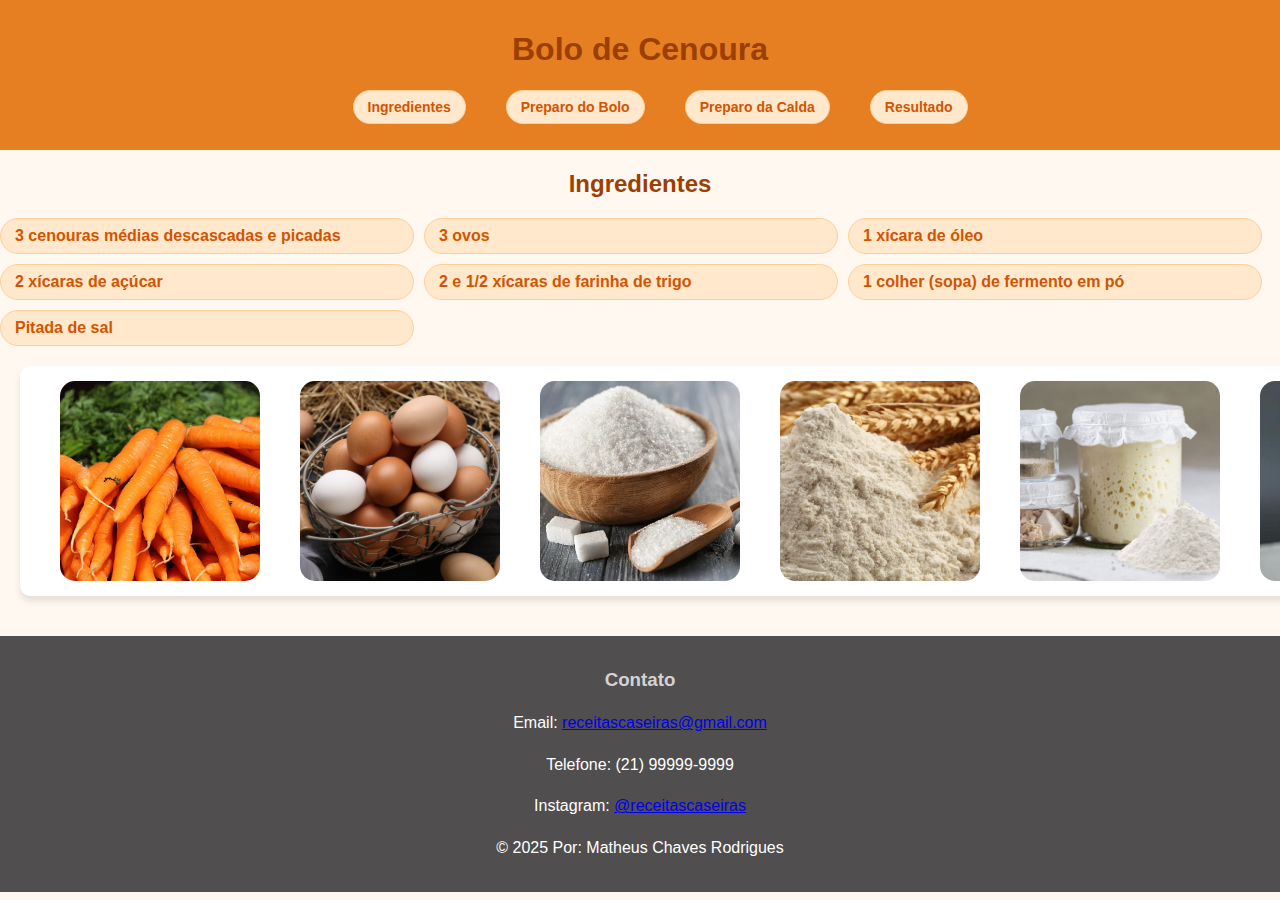
<file: index.html>
<!DOCTYPE html>
<html lang="pt-br">
<head>
  <meta charset="UTF-8">
  <title>Ingredientes - Bolo de Cenoura</title>
  <link rel="stylesheet" href="style.css">
</head>
<body>
<header>
  <h1>Bolo de Cenoura</h1>
  <nav>
    <ul class="pesquisa">
      <a href="index.html">Ingredientes</a>
      <a href="pag2.html">Preparo do Bolo</a>
      <a href="pag3.html">Preparo da Calda</a>
      <a href="pag4.html">Resultado</a></li>
    </ul>
  </nav>
</header>

<main>
  <article>
    <h2>Ingredientes</h2>
    <section>
      <ul class="ingredientes">
        <li>3 cenouras médias descascadas e picadas</li>
        <li>3 ovos</li>
        <li>1 xícara de óleo</li>
        <li>2 xícaras de açúcar</li>
        <li>2 e 1/2 xícaras de farinha de trigo</li>
        <li>1 colher (sopa) de fermento em pó</li>
        <li>Pitada de sal </li>
      </ul>
<div class="card">
    <div class="fotos">
        <img src="fotos/cenoura.jpg" alt="Foto 2">
        <img src="fotos/ovos.jpg" alt="Foto 3">
        <img src="fotos/acucar.webp" alt="Foto 3">
        <img src="fotos/farinha.jpg" alt="Foto 1">
        <img src="fotos/fermento.jpg" alt="Foto 2">
        <img src="fotos/sal.jpg" alt="Foto 3">
    </div>
</div>
  </article>
</main>

<footer>
    <h3>Contato</h3>
  <p>Email: <a href="mailto:receitascaseiras@gmail.com">receitascaseiras@gmail.com</a></p>
  <p>Telefone: (21) 99999-9999</p>
  <p>Instagram: <a href="https://instagram.com/receitascaseiras" target="_blank">@receitascaseiras</a></p>
  <p>© 2025 Por: Matheus Chaves Rodrigues</p>
</footer>
</body>
</html>
</file>
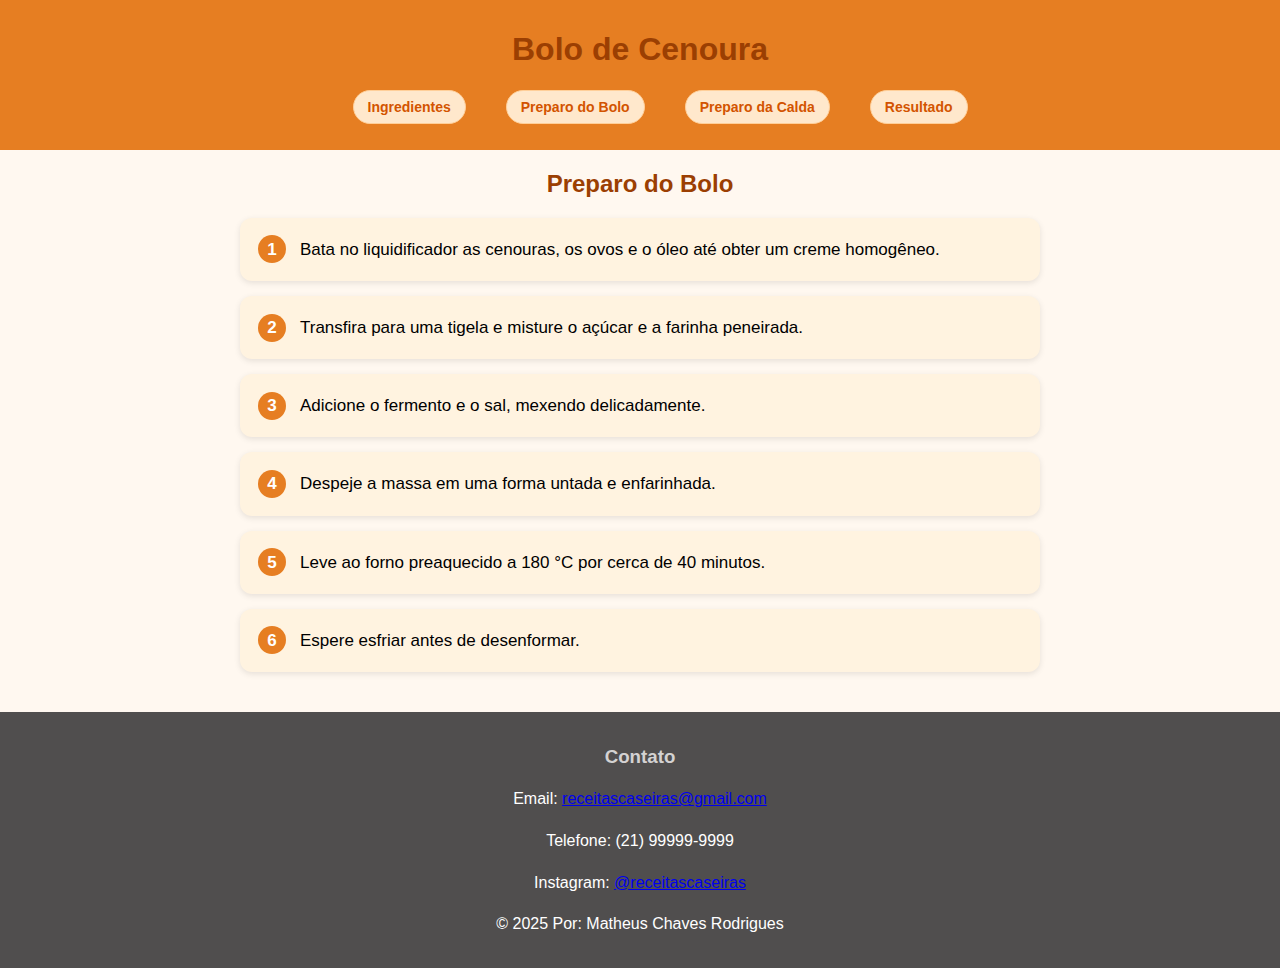
<file: pag2.html>
<!DOCTYPE html>
<html lang="pt-br">
<head>
  <meta charset="UTF-8">
  <title>Preparo do Bolo - Bolo de Cenoura</title>
  <link rel="stylesheet" href="style.css">
</head>
<body>
<header>
  <h1>Bolo de Cenoura</h1>
  <nav>
    <ul class="pesquisa">
      <a href="index.html">Ingredientes</a>
      <a href="pag2.html">Preparo do Bolo</a>
      <a href="pag3.html">Preparo da Calda</a>
      <a href="pag4.html">Resultado</a>
    </ul>
  </nav>
</header>

<main>
  <article class="preparo">
    <h2>Preparo do Bolo</h2>
    <section>
        <li>Bata no liquidificador as cenouras, os ovos e o óleo até obter um creme homogêneo.</li>
        <li>Transfira para uma tigela e misture o açúcar e a farinha peneirada. </li>
        <li>Adicione o fermento e o sal, mexendo delicadamente.</li>
        <li>Despeje a massa em uma forma untada e enfarinhada.</li>
        <li>Leve ao forno preaquecido a 180 °C por cerca de 40 minutos.</li>
        <li>Espere esfriar antes de desenformar.</li>
    </section>
  </article>
</main>

<footer>
  <h3>Contato</h3>
  <p>Email: <a href="mailto:receitascaseiras@gmail.com">receitascaseiras@gmail.com</a></p>
  <p>Telefone: (21) 99999-9999</p>
  <p>Instagram: <a href="https://instagram.com/receitascaseiras" target="_blank">@receitascaseiras</a></p>
  <p>© 2025 Por: Matheus Chaves Rodrigues</p>
</footer>

</body>
</html>
</file>
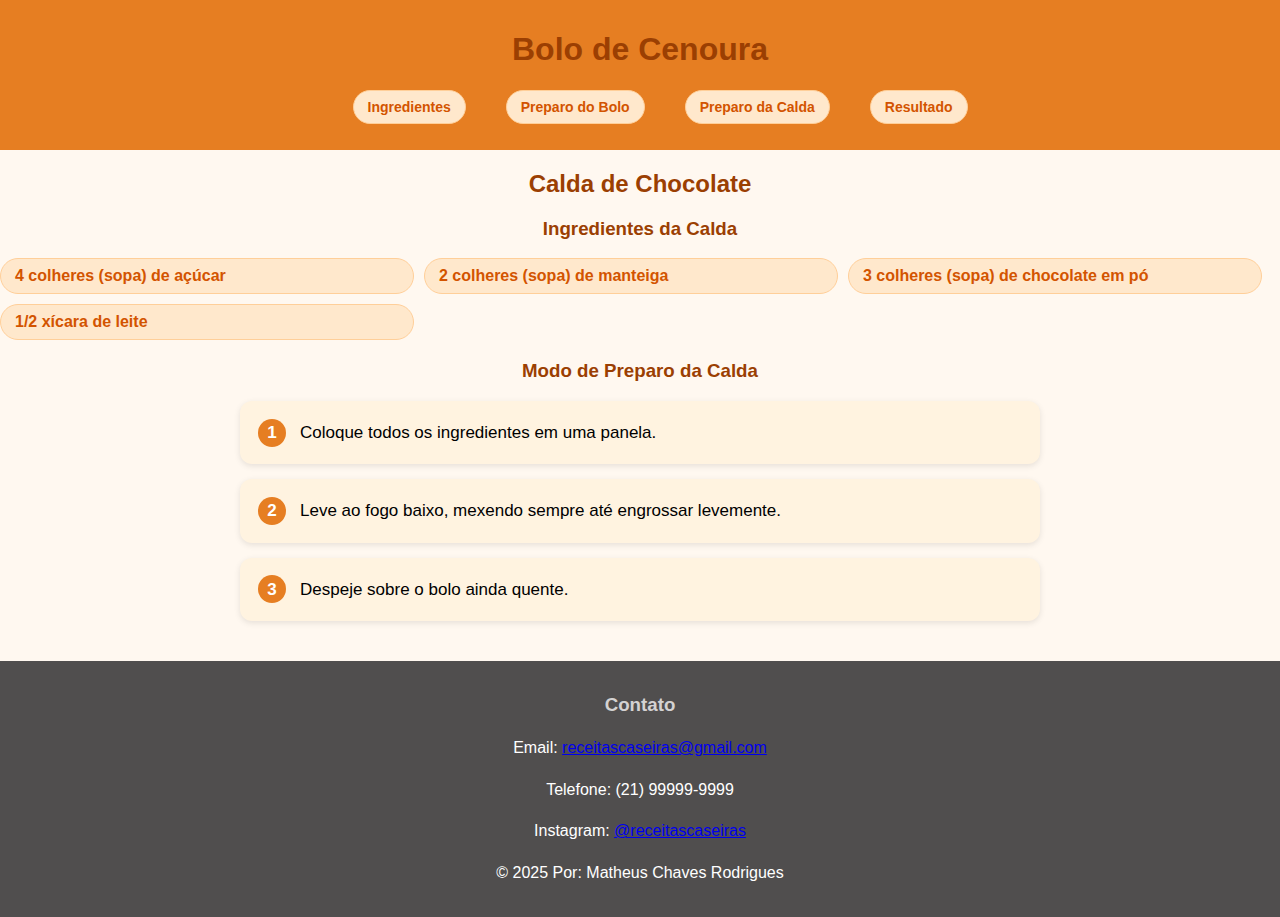
<file: pag3.html>
<!DOCTYPE html>
<html lang="pt-br">
<head>
  <meta charset="UTF-8">
  <title>Preparo da Calda - Bolo de Cenoura</title>
  <link rel="stylesheet" href="style.css">
</head>
<body>
<header>
  <h1>Bolo de Cenoura</h1>
  <nav>
    <ul class="pesquisa">
      <a href="index.html">Ingredientes</a>
      <a href="pag2.html">Preparo do Bolo</a>
      <a href="pag3.html">Preparo da Calda</a>
      <a href="pag4.html">Resultado</a>
      </ul>
  </nav>
</header>

<main>
  <article>
    <h2>Calda de Chocolate</h2>
<h3>Ingredientes da Calda</h3>
    <section class="ingredientes">
        <li>4 colheres (sopa) de açúcar</li>
        <li>2 colheres (sopa) de manteiga</li>
        <li>3 colheres (sopa) de chocolate em pó</li>
        <li>1/2 xícara de leite</li>
    </section>

    <section class="preparo">
      <h3>Modo de Preparo da Calda</h3>
        <li>Coloque todos os ingredientes em uma panela.</li>
        <li>Leve ao fogo baixo, mexendo sempre até engrossar levemente.</li>
        <li>Despeje sobre o bolo ainda quente.</li>
    </section>
  </article>
</main>

<footer>
  <h3>Contato</h3>
  <p>Email: <a href="mailto:receitascaseiras@gmail.com">receitascaseiras@gmail.com</a></p>
  <p>Telefone: (21) 99999-9999</p>
  <p>Instagram: <a href="https://instagram.com/receitascaseiras" target="_blank">@receitascaseiras</a></p>
  <p>© 2025 Por: Matheus Chaves Rodrigues</p>
</footer>

</body>
</html>
</file>
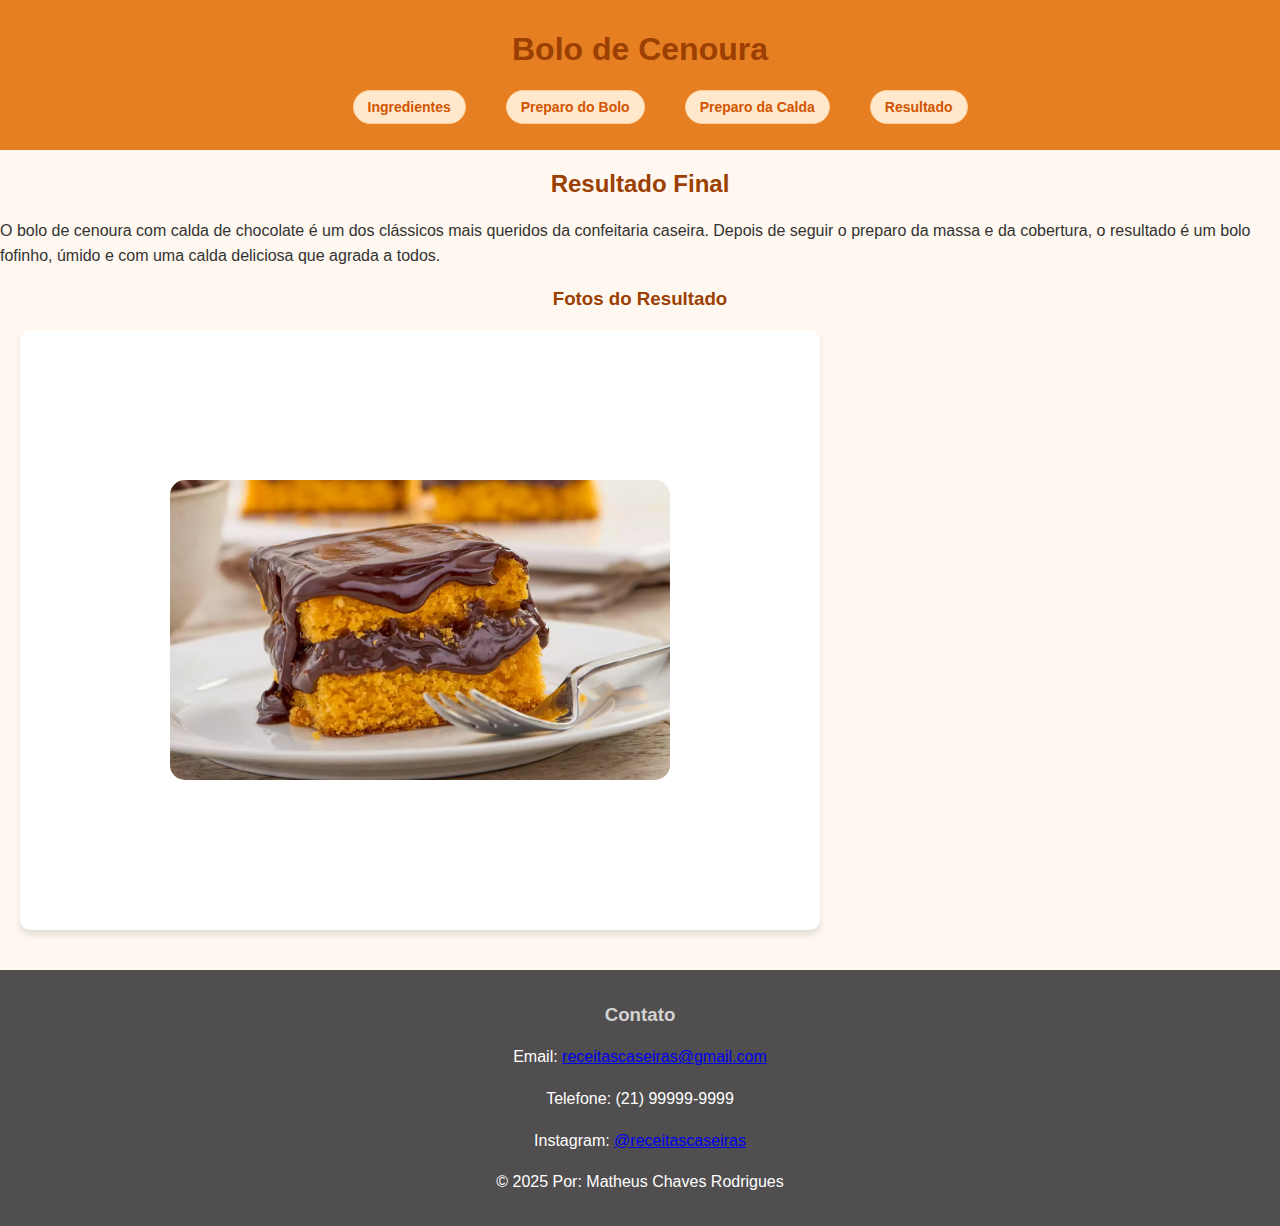
<file: pag4.html>
<!DOCTYPE html>
<html lang="pt-br">
<head>
  <meta charset="UTF-8">
  <title>Resultado - Bolo de Cenoura</title>
  <link rel="stylesheet" href="style.css">
<body>
<header>
  <h1>Bolo de Cenoura</h1>
  <nav>
    <ul class="pesquisa">
      <a href="index.html">Ingredientes</a>
      <a href="pag2.html">Preparo do Bolo</a>
      <a href="pag3.html">Preparo da Calda</a>
      <a href="pag4.html">Resultado</a>
    </ul>
  </nav>
</header>

<main>
  <article>
    <h2>Resultado Final</h2>
    <section>
      <p>
        O bolo de cenoura com calda de chocolate é um dos clássicos mais queridos
        da confeitaria caseira. Depois de seguir o preparo da massa e da cobertura,
        o resultado é um bolo fofinho, úmido e com uma calda deliciosa que agrada a todos.
      </p>
    </section>

    <section>
  <h3>Fotos do Resultado</h3>
  <nav class="card2"> 
    <div class="fotos2">
  <img src="fotos/bolo_cenoura_horizontal.webp" alt="Bolo de cenoura inteiro com calda" width="300">
</div>
</nav>

</section>
  </article>
</main>

<footer>
  <h3>Contato</h3>
  <p>Email: <a href="mailto:receitascaseiras@gmail.com">receitascaseiras@gmail.com</a></p>
  <p>Telefone: (21) 99999-9999</p>
  <p>Instagram: <a href="https://instagram.com/receitascaseiras" target="_blank">@receitascaseiras</a></p>
  <p>© 2025 Por: Matheus Chaves Rodrigues</p>
</footer>

</body>
</html>
</file>
<file: style.css>
body {
    font-family: Arial, sans-serif;
    margin: 0;
    padding: 0;
    background: #fff8f0; 
    color: #333;
}

h1, h2, h3, nav {
    text-align: center;
    color: #9b3f02; 
}

li{ 
    font-family: Arial, sans-serif;
    margin: 0;
    padding: 0;
    background: #d4d2d2; 
    color: #000000;
}
p {
    line-height: 1.6;
}
header {
    background: #e67e22;
    padding: 10px;
    color: rgb(255, 255, 255);
}

nav a {
    color: white;
    margin: 0 15px;
    text-decoration: none;
    font-weight:bolder;
    text-align: left;
}
.card {
    background: rgb(255, 255, 255);
    border-radius: 10px;
    box-shadow: 0 5px 6px rgba(0,0,0,0.1);
    padding: 15px;
    text-align: center;
    width: 1450px;
    margin: 20px;
    transition: transform .2s;
}

.card:hover {
    transform: scale(1.05);
}

.card img {
    width: 100%;
    border-radius: 10px;
}

.card2 {
    background: rgb(255, 255, 255);
    border-radius: 10px;
    box-shadow: 0 5px 6px rgba(0,0,0,0.1);
    padding: 150px;
    text-align: center;
    width: 500px;
    margin: 20px;
    transition: transform .2s;
}

.card2:hover {
    transform: scale(1.5);
}

.card2 img {
    width: 100%;
    border-radius: 10px;
}
.fotos2 {
    display: flex;
    justify-content: center;
}

.fotos2 img {
    width: 100%;
    object-fit: cover; 
    border-radius: 15px;
}

.fotos {
    display: flex;
    gap: 40px; /* espaço entre as imagens */
    justify-content: center;
}

.fotos img {
    width: 200px;  /* tamanho de cada miniatura */
    height: 200px;
    object-fit: cover; /* imagem não deforma */
    border-radius: 15px;
}
.galeria {
    display: grid;
    grid-template-columns: repeat(3, 1fr);
    gap: 15px;
}

.galeria img {
    width: 100%;
    border-radius: 10px;
}
.pesquisa {
    display: flex;
    flex-wrap: wrap;
    gap: 10px;
    justify-content: center;
}

.pesquisa a {

    background: #ffe8cc;
    color: #d35400;
    padding: 8px 14px;
    border-radius: 20px;
    text-decoration: none;
    font-weight: bold;
    font-size: 14px;
    transition: 0.2s;
    border: 1px solid #ffcf99;
    text-align: center;
}

.pesquisa a:hover {
    background: #ffb266;
    color: white;
}
.ingredientes {
    list-style: none; /* remove as bolinhas padrão */
    padding: 0;
    display: flex;
    flex-wrap: wrap;
    gap: 10px;
    align-items: center;
}

.ingredientes li {
    background: #ffe8cc;
    color: #d35400;
    padding: 8px 14px;
    border-radius: 20px;
    font-weight: bold;
    border: 1px solid #ffcf99;
    transition: 0.2s;
    align-items: center;
    width: 30%;
}

.ingredientes li:hover {
    background: #ffb266;
    color: white;
    align-items: center;
}
.preparo {
    list-style: none;  
    counter-reset: passos;
    padding: 0;
    margin: 20px auto;
    max-width: 800px;
}

.preparo li {
    position: relative;
    background: #fff3e0;
    padding: 18px 20px 18px 60px;
    margin-bottom: 15px;
    border-radius: 12px;
    box-shadow: 0 2px 6px rgba(0,0,0,0.1);
    font-size: 17px;
    line-height: 1.6;
}

.preparo li::before {
    counter-increment: passos;
    content: counter(passos);
    position: absolute;
    left: 18px;
    top: 50%;
    transform: translateY(-50%);
    width: 28px;
    height: 28px;
    background: #e67e22;
    color: white;
    border-radius: 50%;
    display: flex;
    justify-content: center;
    align-items: center;
    font-weight: bold;
}
footer {
    background: #504e4e;
    color: white;
    padding: 15px;
    text-align: center;
    margin-top: 40px;
    
}

footer h3{
    color:#d4d2d2
}
</file>
